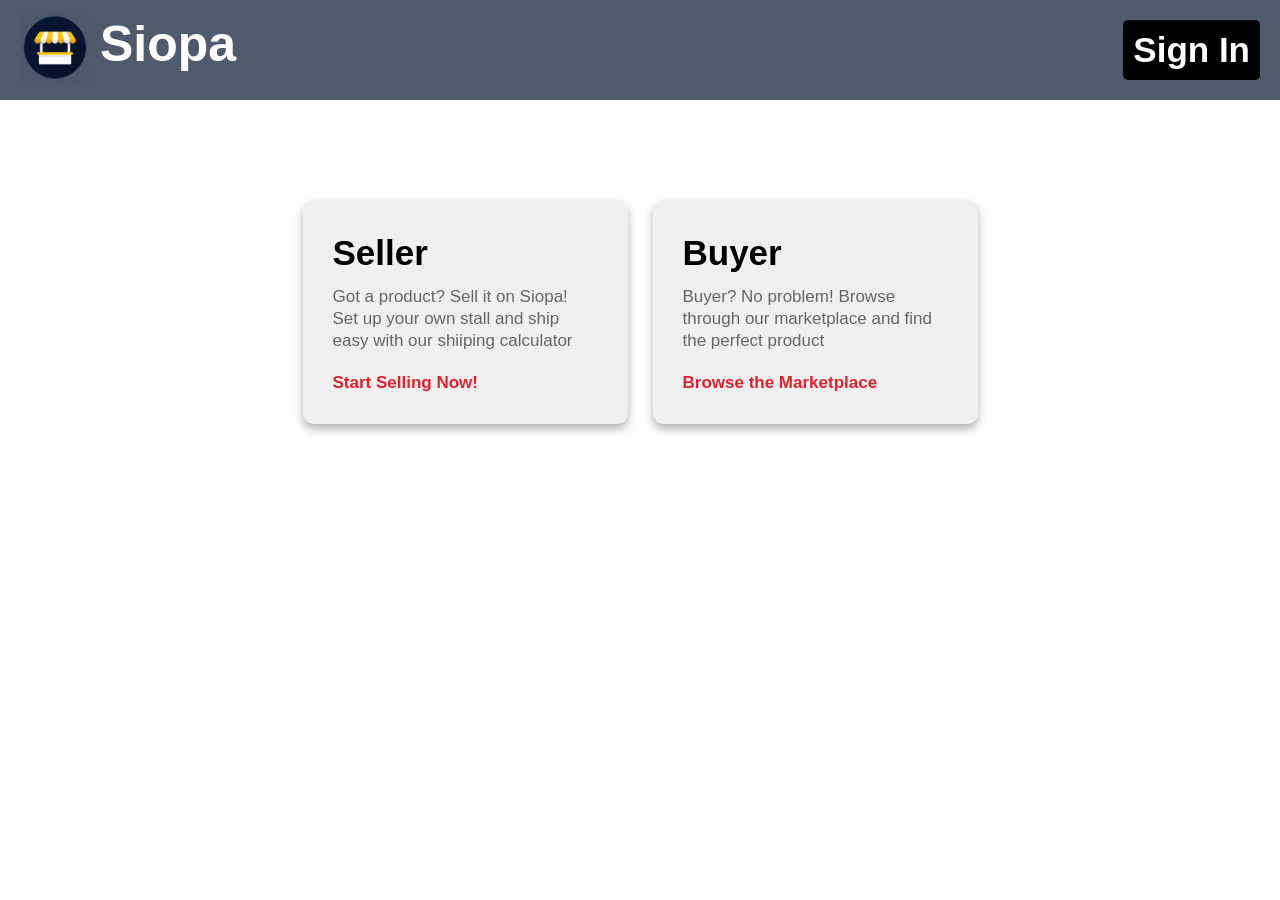
<file: index.html>
<!DOCTYPE html>
<html lang="en">
   <head>
     <title>Siopa-Sell Anything</title>
     <div class="top-bar">
      <img src="Siopa_Icon.png">
     <t id="topheading">Siopa</t>
     <a class="button" href="signin.html">Sign In</a>
     </div>
      <link rel="stylesheet" href="styles.css">
   </head>
   <body>
      <div class="card-container">
         <div class="card">
            <div class="card-content">
               <h1>Seller</h1>
               <p>Got a product? Sell it on Siopa! Set up your own stall and ship easy with our shiiping calculator</p>
               <a href="sell.html" class="button">Start Selling Now!</a>
            </div>
         </div>
     
         <div class="card">
            <div class="card-content">
               <h1>Buyer</h1>
               <p>Buyer? No problem! Browse through our marketplace and find the perfect product</p>
               <a href="shopping.html" class="button">Browse the Marketplace</a>
            </div>
         </div>
      </div>
</html>
</file>
<file: styles.css>
* {
  margin: 0px;
  padding: 0px;
  box-sizing: border-box;
  font-family: sans-serif;
}

.card-container {
  display: flex;
  justify-content: center;
  flex-wrap: wrap;
  gap: 25px;
  margin-top: 100px;
}

.card {
  width: 325px;
  background: #f0f0f0;
  border-radius: 10px;
  box-shadow: 0px 5px 10px rgba(0, 0, 0, 0.3);
  cursor: pointer;
}

.card-content {
  padding: 30px 30px;
  line-height: 1.3;
}

.card-content h1 {
  font-size: 35px;
  margin-bottom: 10px;
  color: #000;
}

.card-content p {
  font-size: 17px;
  margin-bottom: 20px;
  color: #666;
}
.card-content .button {
font-size: 17px;
text-decoration: none;
color:#e0222e;
font-weight: bold;
}

.top-bar {
  background-color: #4f5b6d;
  display: flex;
}
.top-bar img {
  padding-left: 10px;
  width: 80px;
  height: 75px;
  margin: 10px;
}

.top-bar #topheading {
  font-size: 50px;
  font-weight: bold;
  color: #fff;
  font-family: sans-serif;
  padding-top: 15px
}

.top-bar .button {
  margin-left: auto;
  margin-right: 20px;
  padding: 10px;
  background-color: #000000;
  color: #fff;
  text-decoration: none;
  border-radius: 5px;
  margin-top: 20px;
  text-align: middle;
  font-size: 35px;
  font-weight: bold;
  margin-bottom: 20px;
}
</file>
